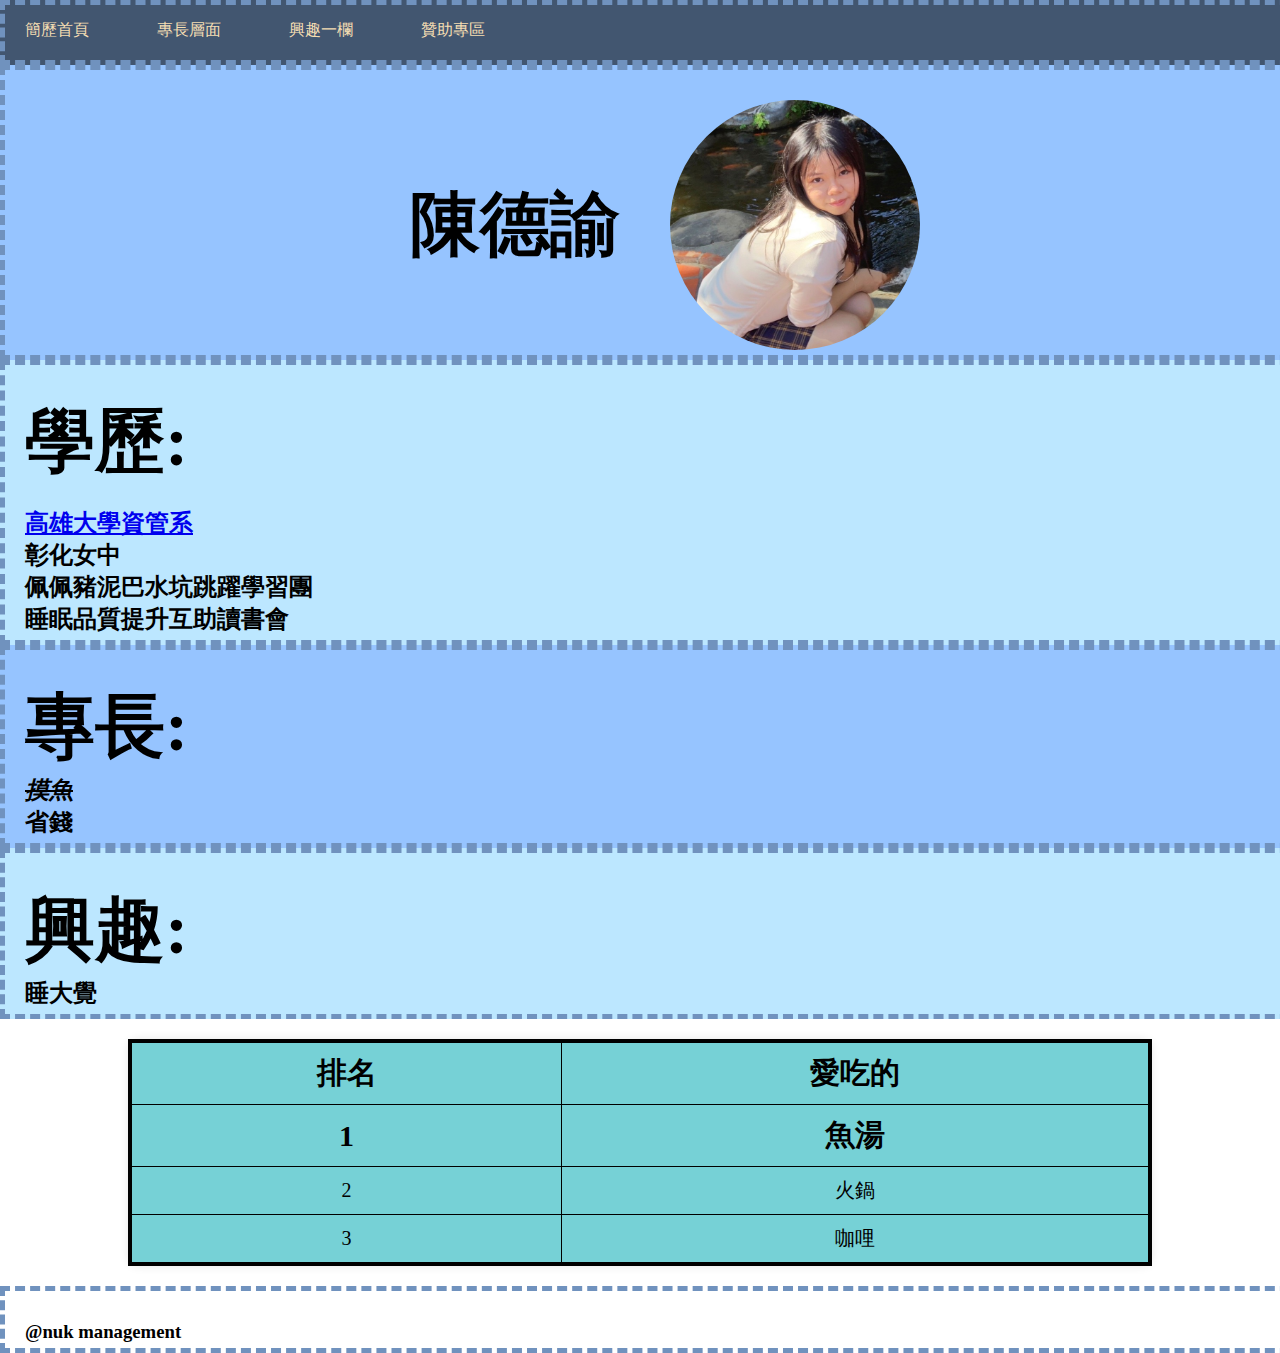
<file: week2/index.html>
<!DOCTYPE html>
<html lang="zh">
<head>
    <meta charset="UTF-8">
    <meta name="viewport" content="width=device-width, initial-scale=1.0">
    <link rel="stylesheet" type="text/css" href="Mystyle.css">
    <title>A1113319個人簡歷</title>
</head>
<body>
    <header>
        
        <nav>
            
            <ul>
                <li><a href="#">簡歷首頁</a></li>
                <li><a href="one.html">專長層面</a></li>
                <li><a href="two.html">興趣一欄</a></li>
                <li><a href="3.html">贊助專區</a></li>
            </ul>
        </nav>
        
    </header>
    

    <main>
        <section class="nameAndPhoto">
            <h1 style=" margin-right: 50px;">陳德諭</h1>
            <img src="ME.jpg"/>
        </section>
        <section class="Study">
            <h1>學歷: </h1><br>
                
            <h2><u><A href="https://im.nuk.edu.tw/" target="new">高雄大學資管系</A></u><br>
            彰化女中 <br>
            佩佩豬泥巴水坑跳躍學習團 <br>
            睡眠品質提升互助讀書會

            </h2>
        </section>
        <section class="specialty">
            <h1>專長: </h1>
            <h2><i><s>摸魚</s></i><br>省錢<br></h2>
        </section>
        <section class="habit">
            <h1>興趣:</h1>
            <h2><b>睡大覺</b> </h2>
        </section>
        
        <table border ="4" bgcolor="white">
            <tr><td><h2>排名</td><td><h2>愛吃的</td></tr>
            <tr><td><h2>1</td><td><h2>魚湯</td></tr>
            <tr><td>2</td><td>火鍋</td></tr>
            <tr><td>3</td><td>咖哩</td></tr>
        </table>
        

    </main>
   
    <footer>
        <h3>@nuk management</h3>
    </footer>



    
</body>
</html>
</file>
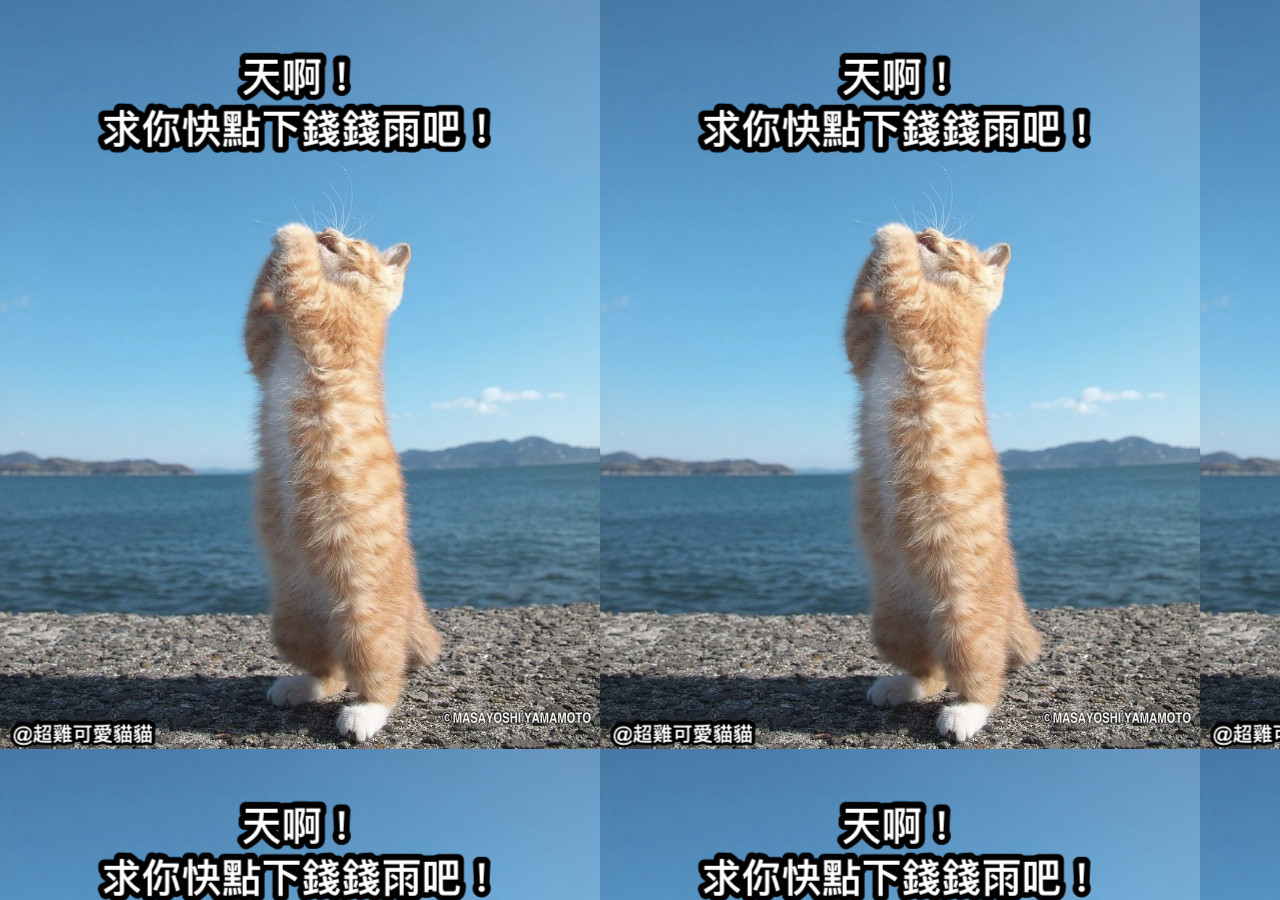
<file: week2/3.html>
<!DOCTYPE html>
<html lang="en">
<head>
    <meta charset="UTF-8">
    <meta name="viewport" content="width=device-width, initial-scale=1.0">
    <title>Document</title>
</head>
<body background="money.jpg">
    
</body>
</html>
</file>
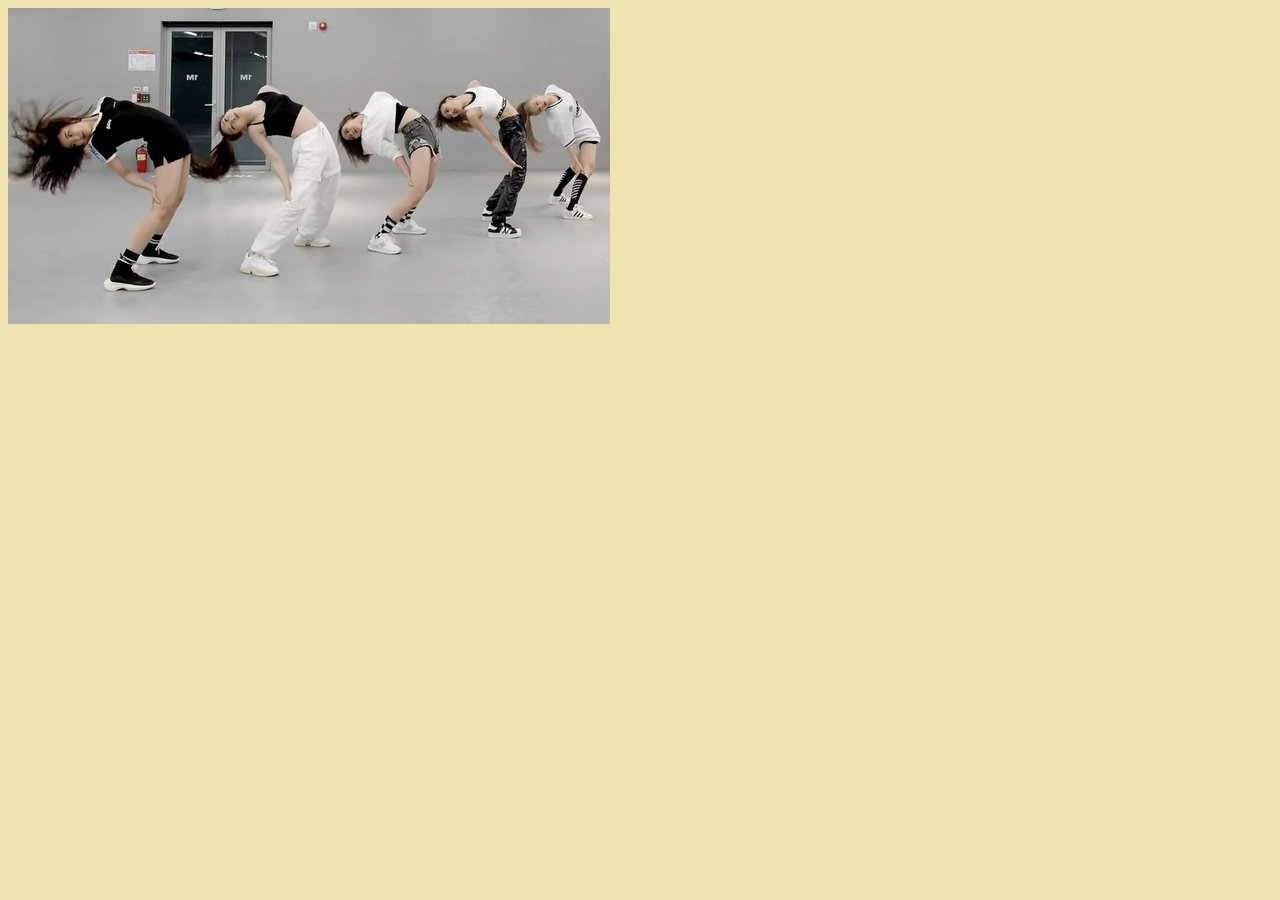
<file: week2/one.html>
<!DOCTYPE html>
<html lang="en">
<head>
    <meta charset="UTF-8">
    <meta name="viewport" content="width=device-width, initial-scale=1.0">
    <title>Document</title>
</head>
<body bgcolor="#EFE4B0">
    
    <img src="dance.jpg" alt="">
</body>
</html>
</file>
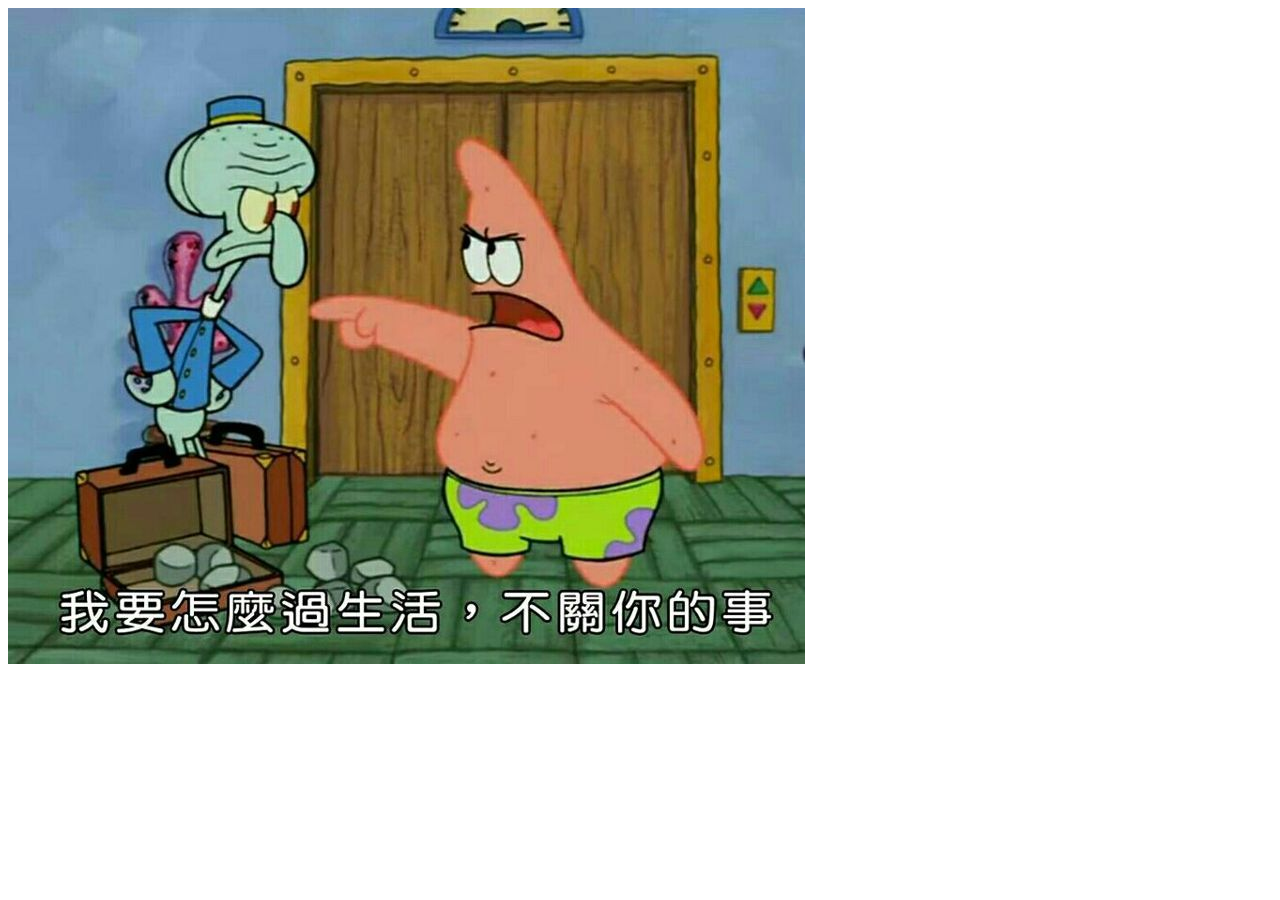
<file: week2/two.html>
<!DOCTYPE html>
<html lang="en">
<head>
    <meta charset="UTF-8">
    <meta name="viewport" content="width=device-width, initial-scale=1.0">
    <title>Document</title>
</head>
<body>
    <img src="2.jpg" alt="fun">
</body>
</html>
</file>
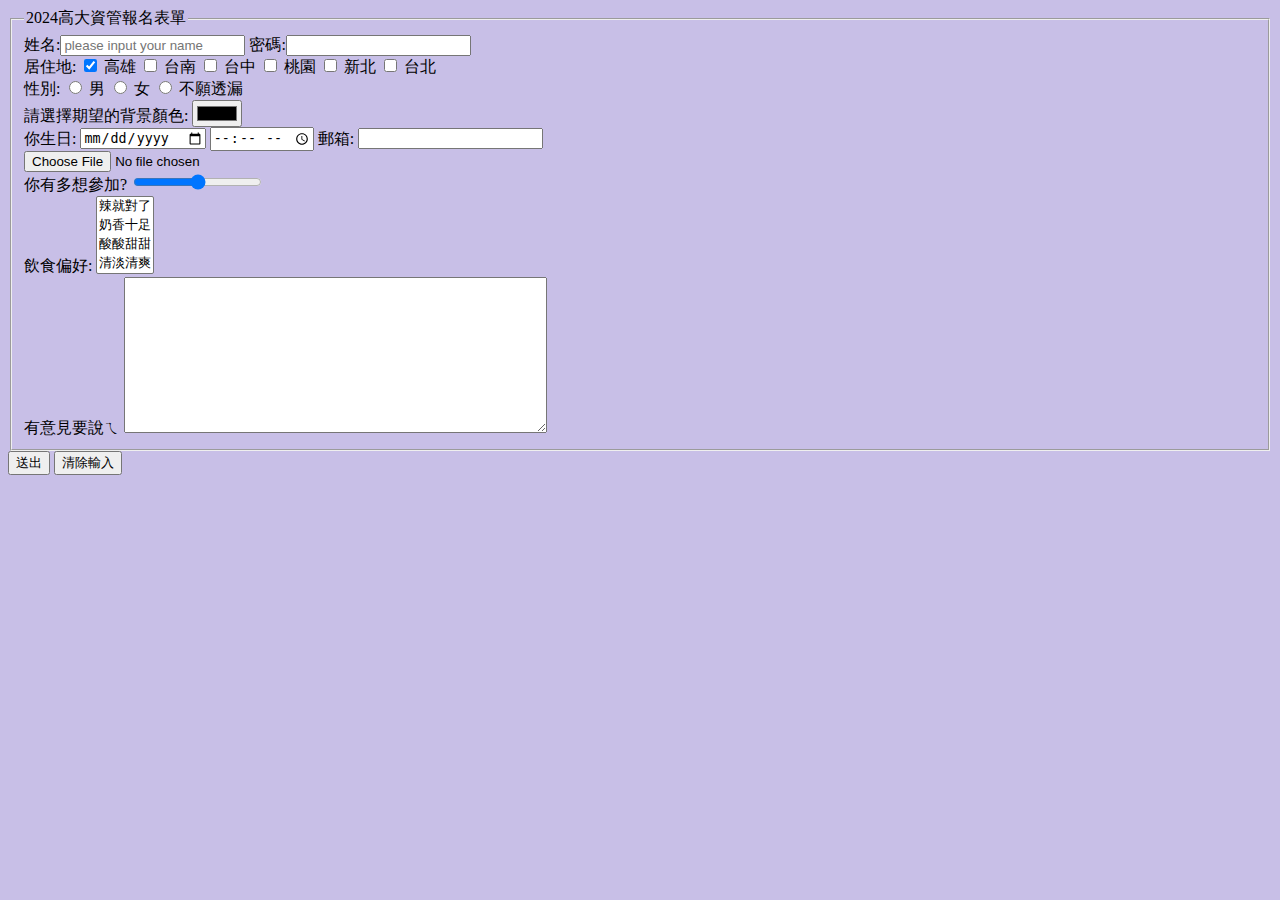
<file: week4/info.html>
<html>
    <head>
        <meta charset="UTF-8">
    </head>
    <body bgcolor="#C8BFE7">

    </body>

    <form action="result.php" method="post">
    <fieldset>
    <legend>2024高大資管報名表單

    </legend>
    姓名:<input type="text" name="sName" value="" placeholder="please input your name" required>
    密碼:<input type="password" name="sPassword" required>
    <br>
    居住地:
    <input type="checkbox" name="sCity" value="高雄" checked> 高雄
    <input type="checkbox" name="sCity" value="台南"> 台南
    <input type="checkbox" name="sCity" value="台中"> 台中
    <input type="checkbox" name="sCity" value="桃園"> 桃園
    <input type="checkbox" name="sCity" value="新北"> 新北
    <input type="checkbox" name="sCity" value="台北"> 台北

    <br>
    性別:
    <input type="radio" name="sGender" value="男"> 男
    <input type="radio" name="sGender" value="女"> 女
    <input type="radio" name="sGender" value="不願透漏"> 不願透漏
    <br>
    請選擇期望的背景顏色:
    <input type="color" name="sColor" value=""><br>
    你生日:
    <input type="date" name="sDate">
    <input type="time" name="sTime">
    郵箱:
    <input type="email" name="sEmail">
    <br>
    <input type="file" name="sFile">
    <br>
    你有多想參加?
    <input type="range" name="sRange">
    <br>

    飲食偏好:
    <select name="sHusband[]" multiple>
        <option value="辣就對了">辣就對了</option>
        <option value="奶香十足">奶香十足</option>
        <option value="酸酸甜甜">酸酸甜甜</option>
        <option value="清淡清爽">清淡清爽</option>
    </select>

    <br>
    有意見要說ㄟ
    <textarea name="sComment" value="" rows="10" cols="50">

    </textarea>

    

    
    </fieldset>
    <input type="submit" value="送出">
    <input type="reset" value="清除輸入">
    
</form>









    

</html>
</file>
<file: week2/Mystyle.css>
*{
    padding: 0;
    margin: 0;
}
/*body {
    text-align: center;  设置文本居中 
    background-image: url('sea1.jpg'); 
    background-attachment: scroll;
    background-position: center;
    
} 
*/

header,section,footer{
    /*background-color: brown;*/
    border: 5px #7092BE dashed;
    /*solid一般直線;dashed虛線;dotted圓點*/
    padding: 30px 10px 5px 20px;
    /*padding單一數字是默認四周;四個數字的話是上右下左*/
    /*margin: 30px;*/
    width:100%;
}

header{
    background-color:#425670;
    height:20px;
    
}

header a{
    color:wheat;
    text-decoration: none;
}

header li{
    display: inline;
    margin-right: 5vw;
}

header ul{
    position:absolute;
    text-align: center;

    top:0;
    line-height: 60px;

}

header a:hover{
    text-decoration: underline;
}

h1 {
    font-size:70px;
    margin: 0; /* 去除默认的上下边距，确保居中效果 */
}

img {
    border-radius: 50%; /* 将图片裁剪成圆形 */
    width: 250px; /* 设置图片宽度 */
    height: 250px; /* 设置图片高度 */
}

.nameAndPhoto{
    background-color: #96C4FF;
    display: flex; justify-content: center; align-items: center;
}

.Study{
    background-color: #BCE7FF;

}

.specialty{
    background-color: #96C4FF;
}

.habit{
    background-color: #BCE7FF;

}

table {
    border: 4px solid black;
    border-collapse: collapse;
    background-color: white;
    font-size: 20px; /* 調整字體大小 */
    width: 80%;
    border-radius: 10px; /* 添加圓角邊框 */
    box-shadow: 0px 0px 10px rgba(0, 0, 0, 0.1); /* 添加陰影效果 */
    margin: 20px auto; /* 讓表格在頁面水平置中 */

}


th, td {
    border: 1px solid black;
    padding: 10px;
    text-align: center;
}

th {
    background-color: #425670; /* 設置表頭背景顏色 */
    color: wheat; /* 設置表頭文字顏色 */
}

td {
    background-color: #76D1D6; /* 設置單元格背景顏色 */
}

/* 鼠標懸停時改變背景顏色 */
tr:hover {
    background-color: #D5E2FF;
}
</file>
